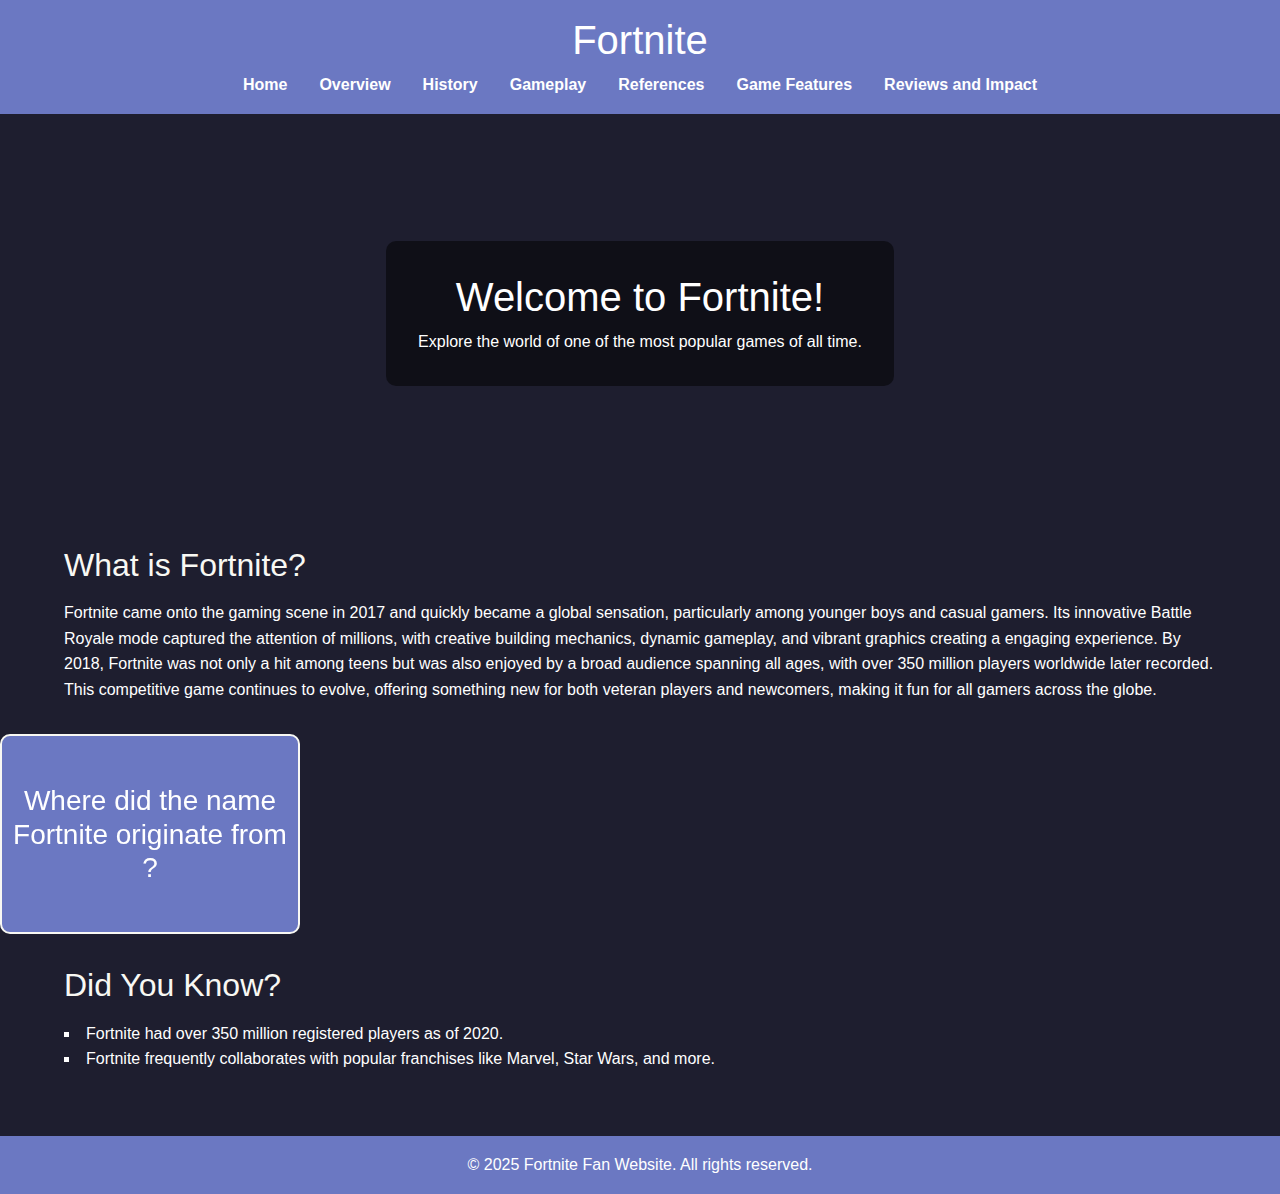
<file: Index.html>
<!-- Main Page -->
<!DOCTYPE html>
<html lang="en">
<head>
  <meta charset="UTF-8" >
  <!-- setting website width-->
  <meta name="viewport" content="width=device-width, initial-scale=1.0" >
  <meta name="description" content="Fortnite Fan Website - Learn all about the game!" >
  <title>Fortnite</title>
  <link rel="stylesheet" href="CSS/styles.css" >
  <link href="https://cdn.jsdelivr.net/npm/bootstrap@5.3.0-alpha1/dist/css/bootstrap.min.css" rel="stylesheet" >

</head>

<body>
  <!-- Header and Navigation -->
  <header>
    <div class="container">
      <h1>Fortnite</h1>
      <nav>
        <ul>
          <li><a href="index.html">Home</a></li>
          <li><a href="overview.html">Overview</a></li>
          <li><a href="history.html">History</a></li>
          <li><a href="gameplay.html">Gameplay</a></li>
          <li><a href="references.html">References</a></li>
          <li><a href="gameFeatures.html">Game Features</a></li>
          <li><a href="reviewsAndImpact.html">Reviews and Impact</a></li>
        </ul>
      </nav>
    </div>
  </header>

  <!-- Hero Section -->
  <section class="hero">
    <div class="hero-content">
      <h2>Welcome to Fortnite!</h2>
      <p>Explore the world of one of the most popular games of all time.</p>
    </div>
  </section>

  <!-- Introductory Text -->
  <section class="intro">
    <div class="container">
      <h2>What is Fortnite?</h2>
      <p>
        Fortnite came onto the gaming scene in 2017 and quickly became a global sensation, 
        particularly among younger boys and casual gamers. Its innovative Battle Royale mode 
        captured the attention of millions, with creative building mechanics,
        dynamic gameplay, and vibrant graphics creating a engaging experience. 
        By 2018, Fortnite was not only a hit among teens but was also enjoyed by a broad audience 
        spanning all ages, with over 350 million players worldwide later recorded. 
        This competitive game continues to evolve, offering something new for both veteran
        players and newcomers, making it fun for all gamers across the globe.
      </p>
    </div>
  </section>

  
   <!-- Fun Facts flash card -->
  <div class="flip-card">
    <div class="flip-card-inner">
      <div class="flip-card-front">
        <h3>Where did the name Fortnite originate from ?</h3>
      </div>
      <div class="flip-card-back">
        <p>Fortnite's name is a play on the word "fortnight",
          the game's original premise involved surviving a horde for two weeks.</p>
      </div>
    </div>
  </div>
  
  <!-- Highlights Section -->
  <section class="highlights">
    <div class="container">
      <h2>Did You Know?</h2>
      <ul>
        <li>Fortnite had over 350 million registered players as of 2020.</li>
        <li>Fortnite frequently collaborates with popular franchises like Marvel, Star Wars, and more.</li>
      </ul>
    </div>
  </section>


  <!-- Footer -->
  <footer>
    <div class="container">
      <p>&copy; 2025 Fortnite Fan Website. All rights reserved.</p>
    </div>
  </footer>
</body>
</html>
</file>
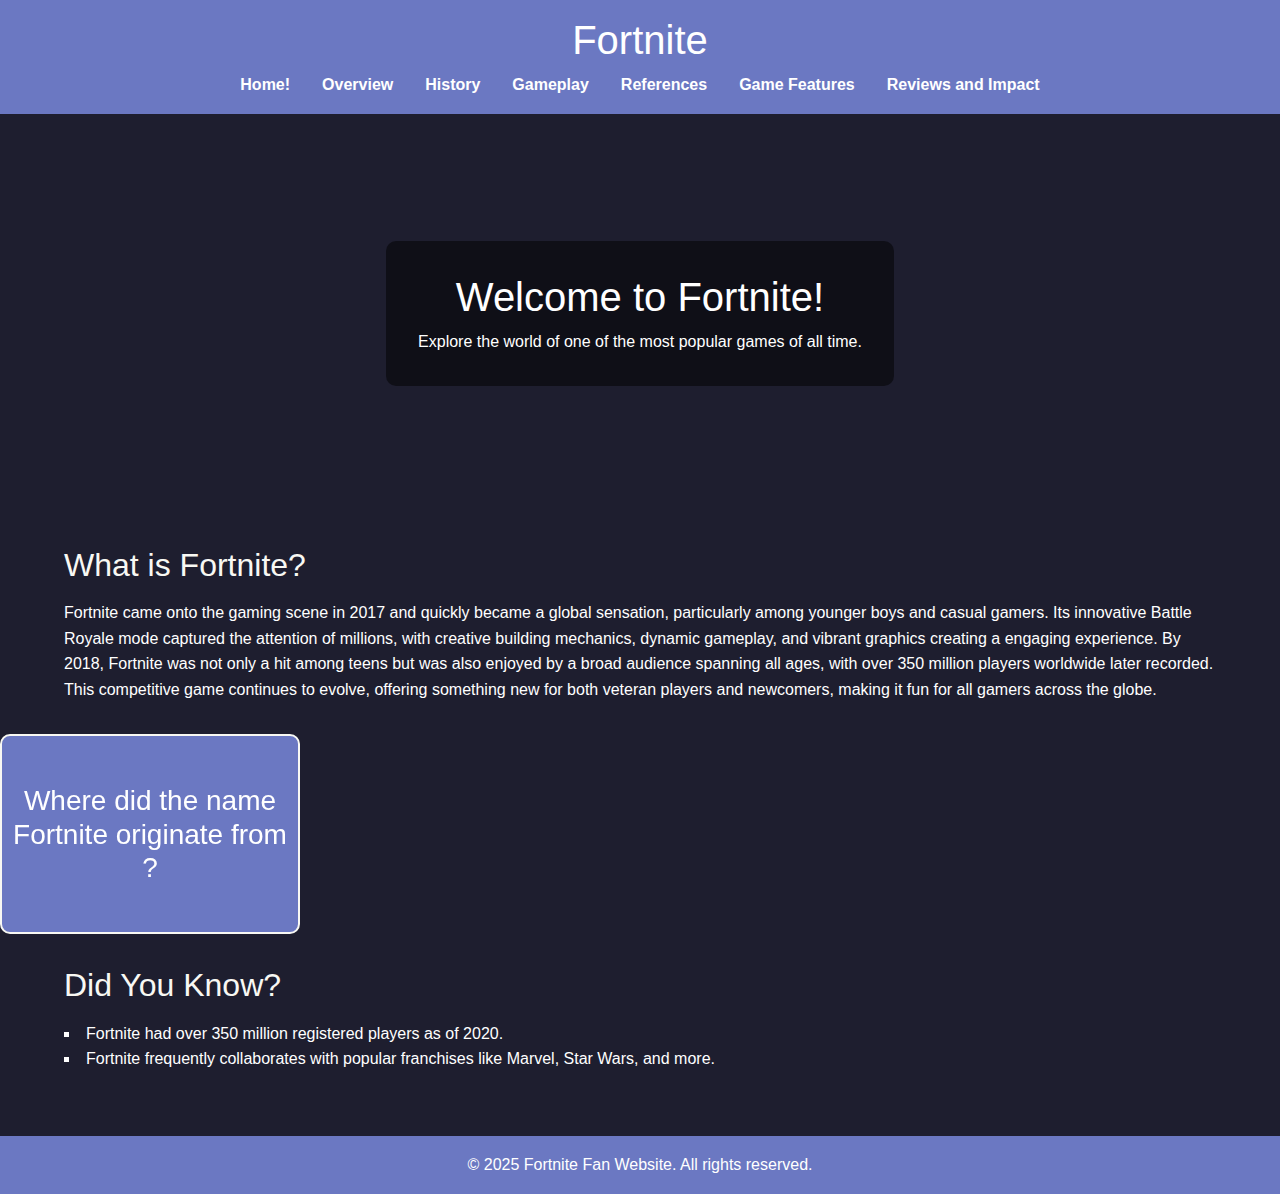
<file: index.html>
<!-- Main Page -->
<!DOCTYPE html>
<html lang="en">
<head>
  <meta charset="UTF-8" >
  <!-- setting website width-->
  <meta name="viewport" content="width=device-width, initial-scale=1.0" >
  <meta name="description" content="Fortnite Fan Website - Learn all about the game!" >
  <title>Fortnite</title>
  <link rel="stylesheet" href="CSS/styles.css" >
  <link href="https://cdn.jsdelivr.net/npm/bootstrap@5.3.0-alpha1/dist/css/bootstrap.min.css" rel="stylesheet" >

</head>

<body>
  <!-- Header and Navigation -->
  <header>
    <div class="container">
      <h1>Fortnite</h1>
      <nav>
        <ul>
          <li><a href="index.html">Home!</a></li>
          <li><a href="overview.html">Overview</a></li>
          <li><a href="history.html">History</a></li>
          <li><a href="gameplay.html">Gameplay</a></li>
          <li><a href="references.html">References</a></li>
          <li><a href="gameFeatures.html">Game Features</a></li>
          <li><a href="reviewsAndImpact.html">Reviews and Impact</a></li>
        </ul>
      </nav>
    </div>
  </header>

  <!-- Hero Section -->
  <section class="hero">
    <div class="hero-content">
      <h2>Welcome to Fortnite!</h2>
      <p>Explore the world of one of the most popular games of all time.</p>
    </div>
  </section>

  <!-- Introductory Text -->
  <section class="intro">
    <div class="container">
      <h2>What is Fortnite?</h2>
      <p>
        Fortnite came onto the gaming scene in 2017 and quickly became a global sensation, 
        particularly among younger boys and casual gamers. Its innovative Battle Royale mode 
        captured the attention of millions, with creative building mechanics,
        dynamic gameplay, and vibrant graphics creating a engaging experience. 
        By 2018, Fortnite was not only a hit among teens but was also enjoyed by a broad audience 
        spanning all ages, with over 350 million players worldwide later recorded. 
        This competitive game continues to evolve, offering something new for both veteran
        players and newcomers, making it fun for all gamers across the globe.
      </p>
    </div>
  </section>

  
   <!-- Fun Facts flash card -->
  <div class="flip-card">
    <div class="flip-card-inner">
      <div class="flip-card-front">
        <h3>Where did the name Fortnite originate from ?</h3>
      </div>
      <div class="flip-card-back">
        <p>Fortnite's name is a play on the word "fortnight",
          the game's original premise involved surviving a horde for two weeks.</p>
      </div>
    </div>
  </div>
  
  <!-- Highlights Section -->
  <section class="highlights">
    <div class="container">
      <h2>Did You Know?</h2>
      <ul>
        <li>Fortnite had over 350 million registered players as of 2020.</li>
        <li>Fortnite frequently collaborates with popular franchises like Marvel, Star Wars, and more.</li>
      </ul>
    </div>
  </section>


  <!-- Footer -->
  <footer>
    <div class="container">
      <p>&copy; 2025 Fortnite Fan Website. All rights reserved.</p>
    </div>
  </footer>
</body>
</html>
</file>
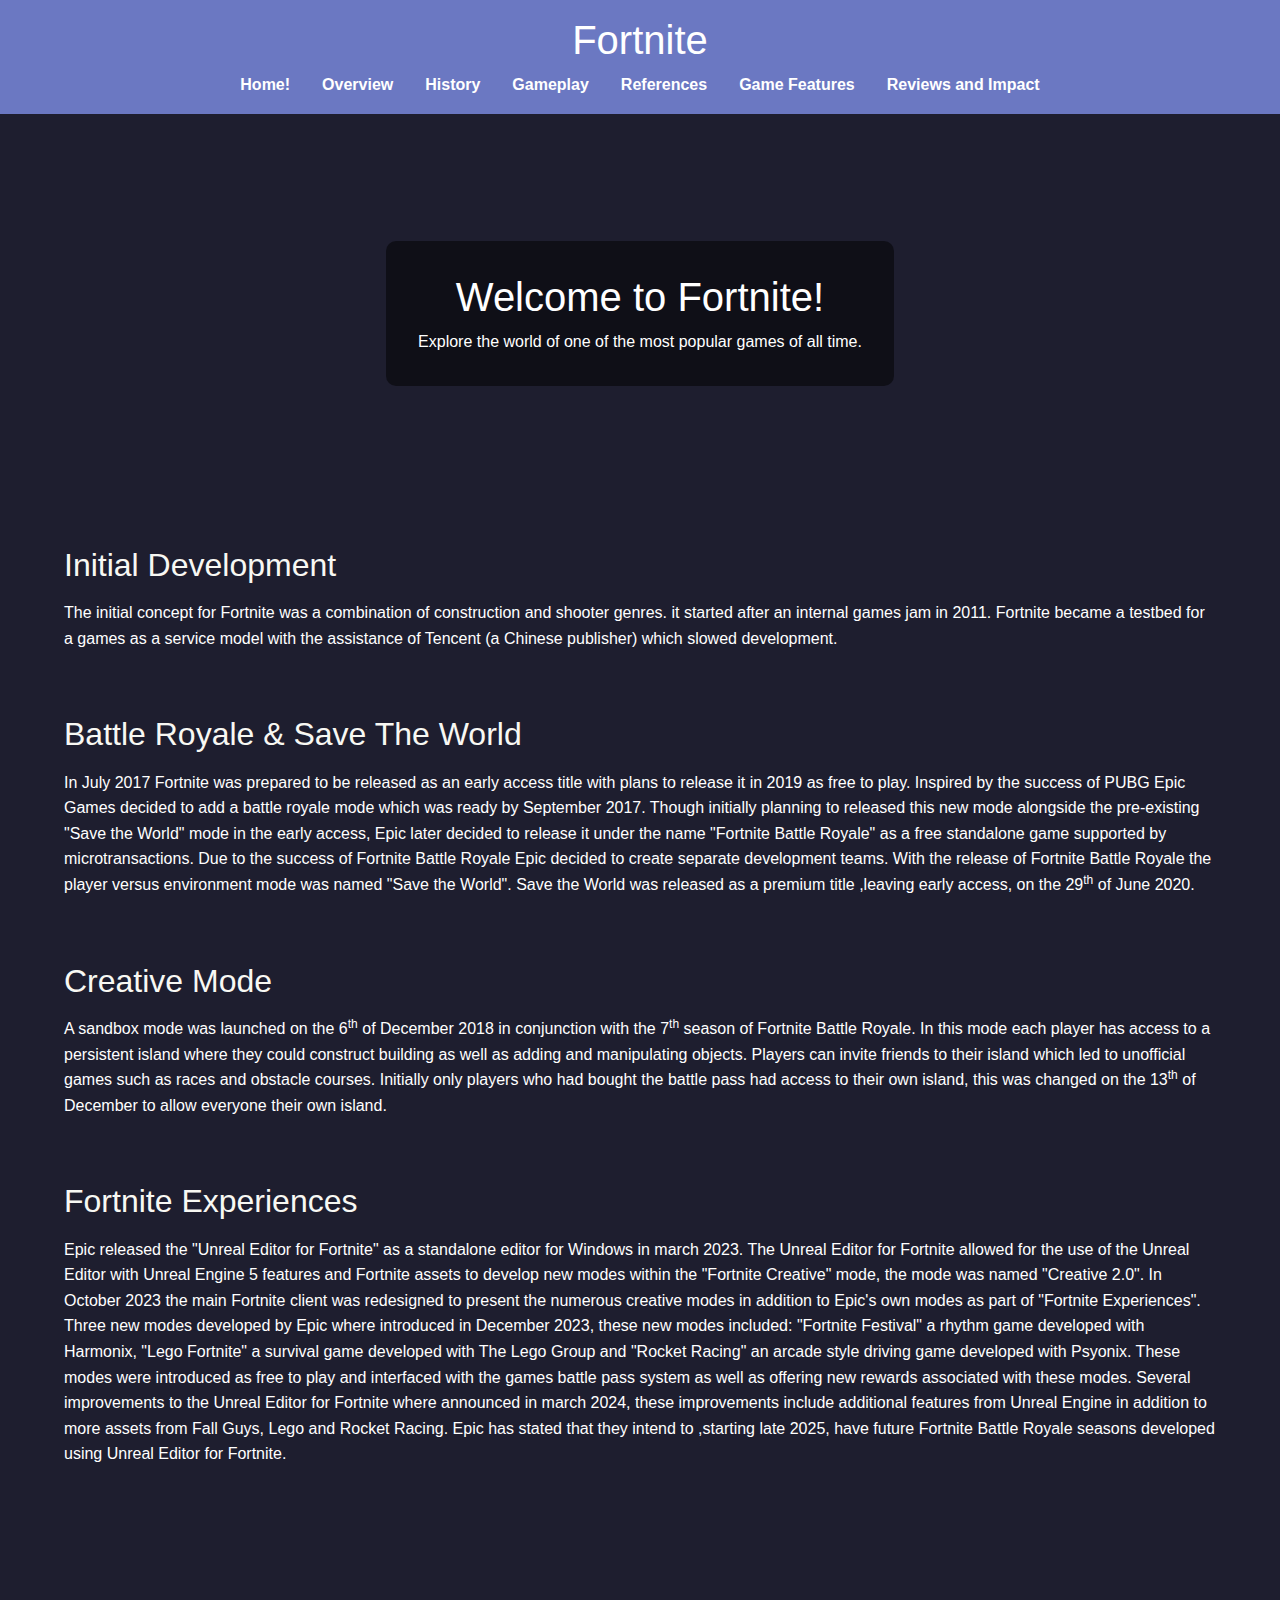
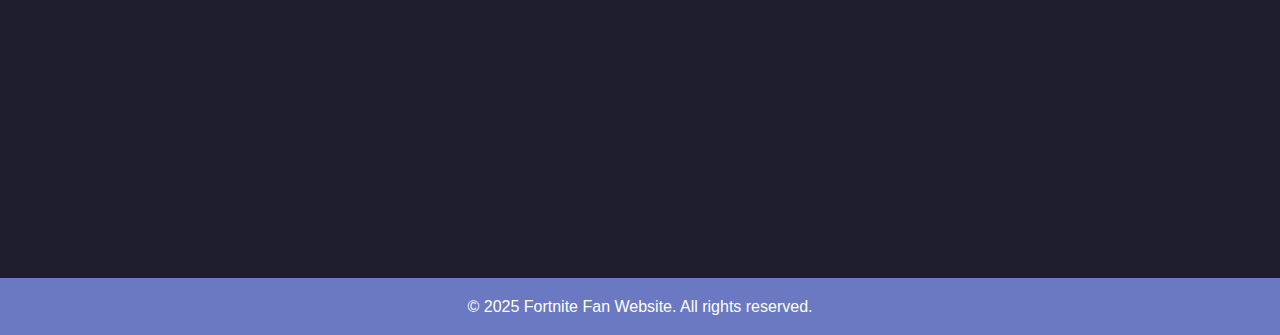
<file: history.html>
<!-- History Page -->
<!DOCTYPE html>
<html lang="en">
<head>
  <meta charset="UTF-8" >
  <!-- setting website width-->
  <meta name="viewport" content="width=device-width, initial-scale=1.0" >
  <meta name="description" content="Fortnite Fan Website - Learn all about the game!" >
  <title>Fortnite</title>
  <link rel="stylesheet" href="CSS/styles.css" >
  <link href="https://cdn.jsdelivr.net/npm/bootstrap@5.3.0-alpha1/dist/css/bootstrap.min.css" rel="stylesheet" >

</head>

<body>
  <!-- Header and Navigation -->
  <header>
    <div class="container">
      <h1>Fortnite</h1>
      <nav>
        <ul>
          <li><a href="index.html">Home!</a></li>
          <li><a href="overview.html">Overview</a></li>
          <li><a href="history.html">History</a></li>
          <li><a href="gameplay.html">Gameplay</a></li>
          <li><a href="references.html">References</a></li>
          <li><a href="gameFeatures.html">Game Features</a></li>
          <li><a href="reviewsAndImpact.html">Reviews and Impact</a></li>
        </ul>
      </nav>
    </div>
  </header>

  <!-- Hero Section -->
  <section class="hero">
    <div class="hero-content">
      <h2>Welcome to Fortnite!</h2>
      <p>Explore the world of one of the most popular games of all time.</p>
    </div>
  </section>

  <!-- Initial Development -->
  <section class="intro">
    <div class="container">
      <h2>Initial Development</h2>
      <p>The initial concept for Fortnite was a combination of construction and shooter genres. it started after an internal games jam in 2011. Fortnite became a testbed for a games as a service model with the assistance of Tencent (a Chinese publisher) which slowed development.</p>
    </div>
  </section>

  <!-- Battle Royale & Save The World -->
  <section class="intro">
    <div class="container">
      <h2>Battle Royale & Save The World</h2>
      <p>In July 2017 Fortnite was prepared to be released as an early access title with plans to release it in 2019 as free to play. Inspired by the success of PUBG Epic Games decided to add a battle royale mode which was ready by September 2017. Though initially planning to released this new mode alongside the pre-existing "Save the World" mode in the early access, Epic later decided to release it under the name "Fortnite Battle Royale" as a free standalone game supported by microtransactions. Due to the success of Fortnite Battle Royale Epic decided to create separate development teams. With the release of Fortnite Battle Royale the player versus environment mode was named "Save the World". Save the World was released as a premium title ,leaving early access, on the 29<sup>th</sup> of June 2020.</p>
    </div>
  </section>

  <!-- Creative Mode -->
  <section class="intro">
    <div class="container">
      <h2>Creative Mode</h2>
      <p>A sandbox mode was launched on the 6<sup>th</sup> of December 2018 in conjunction with the 7<sup>th</sup> season of Fortnite Battle Royale. In this mode each player has access to a persistent island where they could construct building as well as adding and manipulating objects. Players can invite friends to their island which led to unofficial games such as races and obstacle courses. Initially only players who had bought the battle pass had access to their own island, this was changed on the 13<sup>th</sup> of December to allow everyone their own island.</p>
    </div>
  </section>

  <!-- Fortnite Experiences -->
  <section class="intro">
    <div class="container">
      <h2>Fortnite Experiences</h2>
      <p>Epic released the "Unreal Editor for Fortnite" as a standalone editor for Windows in march 2023. The Unreal Editor for Fortnite allowed for the use of the Unreal Editor with Unreal Engine 5 features and Fortnite assets to develop new modes within the "Fortnite Creative" mode, the mode was named "Creative 2.0". In October 2023 the main Fortnite client was redesigned to present the numerous creative modes in addition to Epic's own modes as part of "Fortnite Experiences". Three new modes developed by Epic where introduced in December 2023, these new modes included: "Fortnite Festival" a rhythm game developed with Harmonix, "Lego Fortnite" a survival game developed with The Lego Group and "Rocket Racing" an arcade style driving game developed with Psyonix. These modes were introduced as free to play and interfaced with the games battle pass system as well as offering new rewards associated with these modes. Several improvements to the Unreal Editor for Fortnite where announced in march 2024, these improvements include additional features from Unreal Engine in addition to more assets from Fall Guys, Lego and Rocket Racing. Epic has stated that they intend to ,starting late 2025, have future Fortnite Battle Royale seasons developed using Unreal Editor for Fortnite.</p>
    </div>
  </section>

  <div class="container my-4 text-center">
    <iframe width="560" height="315" src="https://www.youtube.com/embed/JvbebYIorcA?si=kl5-xNIsbIEOWqe3" title="YouTube video player"
          allow="accelerometer; autoplay; clipboard-write; encrypted-media; gyroscope; picture-in-picture; web-share"
          referrerpolicy="strict-origin-when-cross-origin" allowfullscreen>
        </iframe>
  </div>

  <!-- Footer -->
  <footer>
    <div class="container">
      <p>&copy; 2025 Fortnite Fan Website. All rights reserved.</p>
    </div>
  </footer>
</body>
</html>
</file>
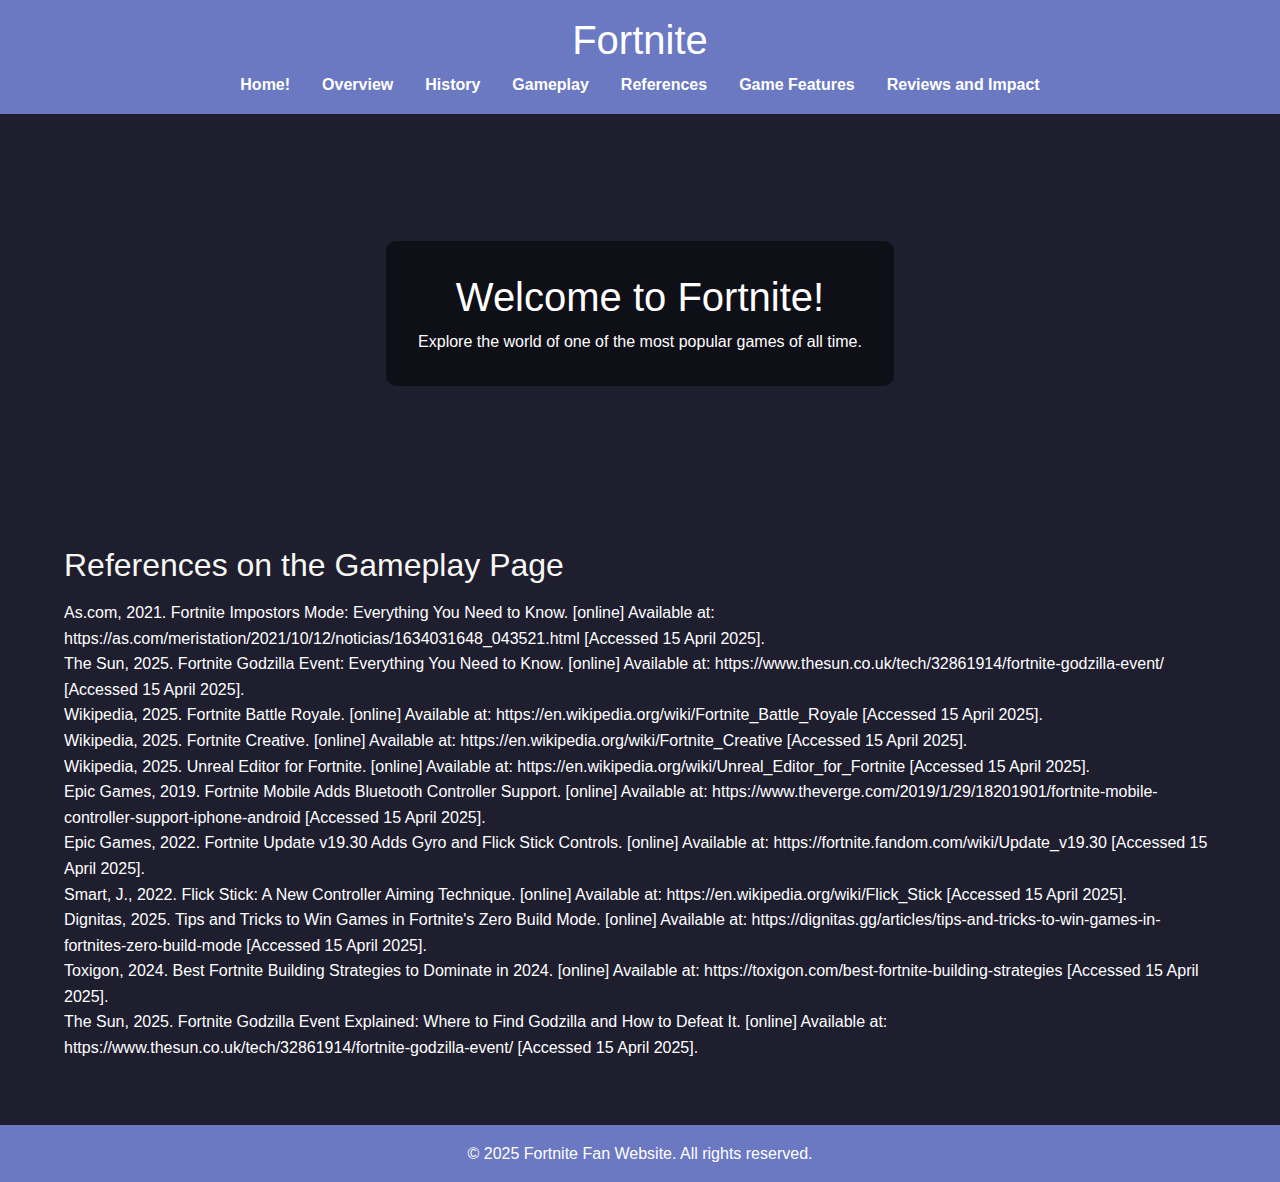
<file: references.html>
<!-- References Page -->
<!DOCTYPE html>
<html lang="en">
<head>
  <meta charset="UTF-8" >
  <!-- setting website width-->
  <meta name="viewport" content="width=device-width, initial-scale=1.0" >
  <meta name="description" content="Fortnite Fan Website - Learn all about the game!" >
  <title>Fortnite</title>
  <link rel="stylesheet" href="CSS/styles.css" >
  <link href="https://cdn.jsdelivr.net/npm/bootstrap@5.3.0-alpha1/dist/css/bootstrap.min.css" rel="stylesheet" >

</head>

<body>
  <!-- Header and Navigation -->
  <header>
    <div class="container">
      <h1>Fortnite</h1>
      <nav>
        <ul>
          <li><a href="index.html">Home!</a></li>
          <li><a href="overview.html">Overview</a></li>
          <li><a href="history.html">History</a></li>
          <li><a href="gameplay.html">Gameplay</a></li>
          <li><a href="references.html">References</a></li>
          <li><a href="gameFeatures.html">Game Features</a></li>
          <li><a href="reviewsAndImpact.html">Reviews and Impact</a></li>
        </ul>
      </nav>
    </div>
  </header>

  <!-- Hero Section -->
  <section class="hero">
    <div class="hero-content">
      <h2>Welcome to Fortnite!</h2>
      <p>Explore the world of one of the most popular games of all time.</p>
    </div>
  </section>

  <!-- Introductory Text -->
  <section class="intro">
    <div class="container">
      <h2>References on the Gameplay Page</h2>
      <p>
        As.com, 2021. Fortnite Impostors Mode: Everything You Need to Know. [online] Available at:
        https://as.com/meristation/2021/10/12/noticias/1634031648_043521.html [Accessed 15 April 2025].
      </p>
      <p>
        The Sun, 2025. Fortnite Godzilla Event: Everything You Need to Know. [online] Available at:
        https://www.thesun.co.uk/tech/32861914/fortnite-godzilla-event/ [Accessed 15 April 2025].
      </p>
      <p>
        Wikipedia, 2025. Fortnite Battle Royale. [online] Available at:
        https://en.wikipedia.org/wiki/Fortnite_Battle_Royale [Accessed 15 April 2025].
      </p>
      <p>
        Wikipedia, 2025. Fortnite Creative. [online] Available at:
        https://en.wikipedia.org/wiki/Fortnite_Creative [Accessed 15 April 2025].
      </p>
      <p>
        Wikipedia, 2025. Unreal Editor for Fortnite. [online] Available at:
        https://en.wikipedia.org/wiki/Unreal_Editor_for_Fortnite [Accessed 15 April 2025].
      </p>
      <p>
        Epic Games, 2019. Fortnite Mobile Adds Bluetooth Controller Support. [online] Available at:
        https://www.theverge.com/2019/1/29/18201901/fortnite-mobile-controller-support-iphone-android [Accessed 15 April 2025].
      </p>
      <p>
        Epic Games, 2022. Fortnite Update v19.30 Adds Gyro and Flick Stick Controls. [online] Available at:
        https://fortnite.fandom.com/wiki/Update_v19.30 [Accessed 15 April 2025].
      </p>
      <p>
        Smart, J., 2022. Flick Stick: A New Controller Aiming Technique. [online] Available at:
        https://en.wikipedia.org/wiki/Flick_Stick [Accessed 15 April 2025].
      </p>
      <p>
        Dignitas, 2025. Tips and Tricks to Win Games in Fortnite's Zero Build Mode. [online] Available at:
        https://dignitas.gg/articles/tips-and-tricks-to-win-games-in-fortnites-zero-build-mode [Accessed 15 April 2025].
      </p>
      <p>
        Toxigon, 2024. Best Fortnite Building Strategies to Dominate in 2024. [online] Available at:
        https://toxigon.com/best-fortnite-building-strategies [Accessed 15 April 2025].
      </p>
      <p>
        The Sun, 2025. Fortnite Godzilla Event Explained: Where to Find Godzilla and How to Defeat It. [online] Available at:
        https://www.thesun.co.uk/tech/32861914/fortnite-godzilla-event/ [Accessed 15 April 2025].
      </p>
    </div>
  </section>

  <!-- Footer -->
  <footer>
    <div class="container">
      <p>&copy; 2025 Fortnite Fan Website. All rights reserved.</p>
    </div>
  </footer>
</body>
</html>
</file>
<file: CSS/styles.css>
:root {
  --primary-color: #6b78c2 !important;
  --secondary-color: #6b78c2 !important;
  --text-color: #ffffff !important;
  --bg-color: #1e1e2f !important;
  --accent-color: #f8f8f3 !important;
  --font-main: 'Burbank Big Condensed', sans-serif !important;
}

* {
  margin: 0 !important;
  padding: 0 !important;
  box-sizing: border-box !important;
}

body {
  font-family: Arial, sans-serif !important;
  background-color: var(--bg-color) !important;
  color: var(--text-color) !important;
  line-height: 1.6 !important;
}

.container {
  width: 90% !important;
  max-width: 1200px !important;
  margin: 0 auto !important;
}

header {
  background-color: var(--primary-color) !important;
  padding: 1rem 0 !important;
}

header h1 {
  text-align: center !important;
  color: var(--text-color) !important;
  font-family: var(--font-main) !important;
  font-size: 2.5rem !important;
}

nav ul {
  list-style: none !important;
  display: flex !important;
  justify-content: center !important;
  margin-top: 0.5rem !important;
}

nav ul li {
  margin: 0 1rem !important;
}

nav ul li a {
  color: var(--text-color) !important;
  text-decoration: none !important;
  font-weight: bold !important;
  transition: color 0.3s !important;
}

nav ul li a:hover {
  color: var(--accent-color) !important;
}

.hero {
  background: url('https://cdn2.unrealengine.com/social-image-chapter4-s3-3840x2160-d35912cc25ad.jpg') no-repeat center center/cover !important;
  height: 400px !important;
  display: flex !important;
  align-items: center !important;
  justify-content: center !important;
  text-align: center !important;
}

.hero-content {
  background: rgba(0, 0, 0, 0.5) !important;
  padding: 2rem !important;
  border-radius: 10px !important;
}

.hero h2 {
  font-size: 2.5rem !important;
  margin-bottom: 0.5rem !important;
}


/* Flip Card Container */
.flip-card {
  background-color: transparent;
  width: 300px;
  height: 200px;
  perspective: 1000px; /* Enables the 3D effect */
  margin: 4rem auto;  /* Centers the card and adds vertical spacing */
}

/* Inner container that will be flipped */
.flip-card-inner {
  position: relative;
  width: 100%;
  height: 100%;
  transition: transform 0.6s;
  transform-style: preserve-3d;
}

/* Flip the card when hovered */
.flip-card:hover .flip-card-inner {
  transform: rotateY(180deg);
}

/* Styling for both front and back sides */
.flip-card-front,
.flip-card-back {
  position: absolute;
  width: 100%;
  height: 100%;
  backface-visibility: hidden;
  display: flex;
  justify-content: center;
  align-items: center;
  padding: 1rem;
  text-align: center;
  border: 2px solid var(--accent-color, #ffca28);
  border-radius: 10px;
}

/* Front side styling */
.flip-card-front {
  background-color: var(--primary-color, #5c6bc0);
  color: var(--text-color, #ffffff);
}

/* Back side styling */
.flip-card-back {
  background-color: var(--accent-color, #ffca28);
  color: var(--bg-color, #1e1e2f);
  transform: rotateY(180deg);
}


.intro,
.highlights {
  padding: 2rem 0 !important;
}

.intro h2,
.highlights h2 {
  color: var(--accent-color) !important;
  margin-bottom: 1rem !important;
}

.highlights ul {
  list-style: square inside !important;
}

/* crop and centre carousel images*/
.carousel-inner img {
  width:600px; 
  object-fit: cover;
  object-position: center;
}



footer {
  background-color: var(--secondary-color) !important;
  text-align: center !important;
  padding: 1rem 0 !important;
  margin-top: 2rem !important;
}

footer p {
  color: var(--text-color) !important;
}

/*Responsive Tweaks*/
@media (max-width: 480px) {
  .carousel-container {
    max-width: 100%;
    height: 180px;
    border-width: 2px;
  }
  .arrow {
    width: 24px; height: 24px;
    line-height: 24px;
    font-size: 1rem;
  }
  nav ul {
    flex-direction: column;
  }
}
</file>
